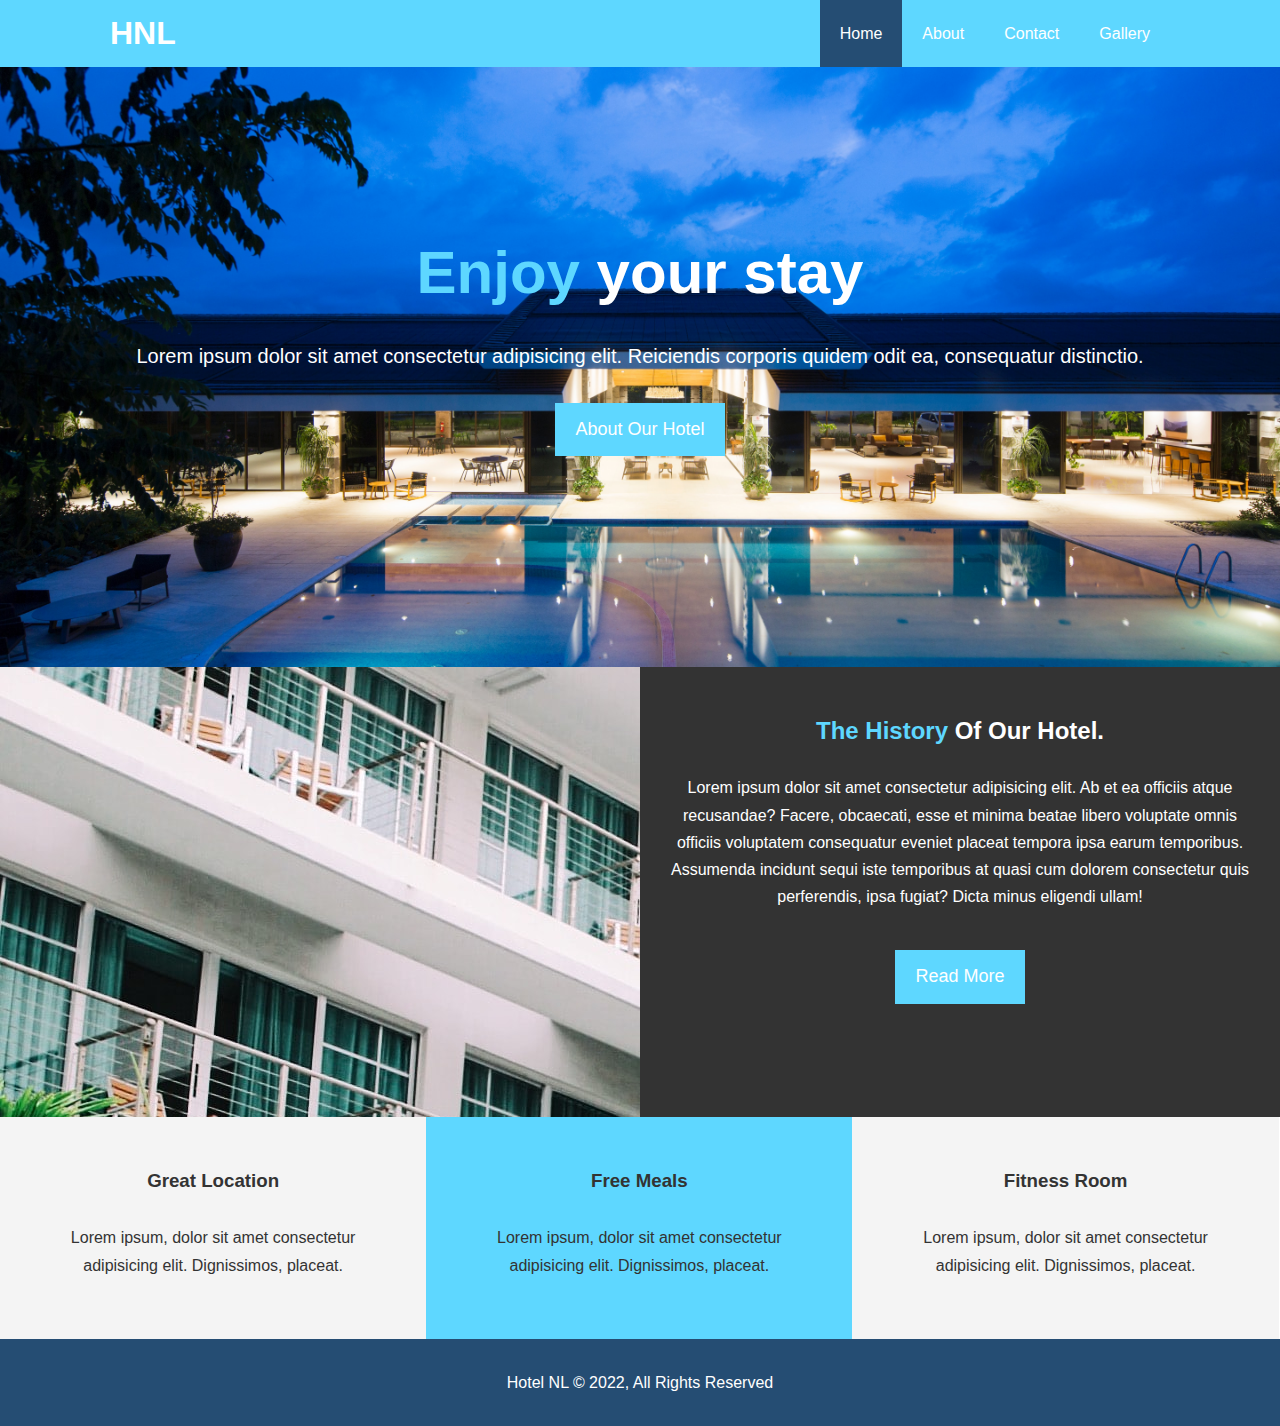
<file: index.html>
<!DOCTYPE html>
<html lang="en">
  <head>
    <meta charset="UTF-8" />
    <meta http-equiv="X-UA-Compatible" content="IE=edge" />
    <meta name="viewport" content="width=device-width, initial-scale=1.0" />
    <meta
      name="description"
      content="Welcome to the most stylish hotel in Trichy"
    />
    <meta name="keywprds" content="hotel,trichy hotel, new star hotel" />
    <link
      rel="stylesheet"
      href="https://use.fontawesome.com/releases/v5.15.4/css/all.css"
      integrity="sha384-DyZ88mC6Up2uqS4h/KRgHuoeGwBcD4Ng9SiP4dIRy0EXTlnuz47vAwmeGwVChigm"
      crossorigin="anonymous"
    />
    <link rel="stylesheet" href="css/style.css" />
    <link
      rel="stylesheet"
      media="screen and (max-width: 768px)"
      href="/css/mobile.css"
    />
    <link
      rel="shortcut icon"
      type="image/x-icon"
      href="/favicon_io/favicon.ico"
    />
    <title>Hotel NL | Welcome</title>
  </head>
  <body>
    <header>
      <nav id="navbar">
        <div class="container">
          <h1 class="logo"><a href="index.html">HNL</a></h1>
          <ul>
            <li><a class="current" href="index.html">Home</a></li>
            <li><a href="about.html">About</a></li>
            <li><a href="contact.html">Contact</a></li>
            <li><a href="gallery.html">Gallery</a></li>
          </ul>
        </div>
      </nav>

      <div id="showcase">
        <div class="container">
          <div class="showcase-content">
            <h1><spam class="text-primary">Enjoy</spam> your stay</h1>
            <p class="lead">
              Lorem ipsum dolor sit amet consectetur adipisicing elit.
              Reiciendis corporis quidem odit ea, consequatur distinctio.
            </p>
            <a class="btn" href="about.html">About Our Hotel</a>
          </div>
        </div>
      </div>
    </header>

    <section id="home-info" class="bg-dark">
      <div class="info-img"></div>
      <div class="info-content">
        <h2><spam class="text-primary">The History</spam> Of Our Hotel.</h2>
        <p>
          Lorem ipsum dolor sit amet consectetur adipisicing elit. Ab et ea
          officiis atque recusandae? Facere, obcaecati, esse et minima beatae
          libero voluptate omnis officiis voluptatem consequatur eveniet placeat
          tempora ipsa earum temporibus. Assumenda incidunt sequi iste
          temporibus at quasi cum dolorem consectetur quis perferendis, ipsa
          fugiat? Dicta minus eligendi ullam!
        </p>
        <a href="about.html" class="btn btn-light">Read More</a>
      </div>
    </section>

    <section id="features">
      <div class="box bg-light">
        <i class="fas fa-hotel fa-3x"></i>
        <h3>Great Location</h3>
        <p>
          Lorem ipsum, dolor sit amet consectetur adipisicing elit. Dignissimos,
          placeat.
        </p>
      </div>
      <div class="box bg-primary">
        <i class="fas fa-utensils fa-3x"></i>
        <h3>Free Meals</h3>
        <p>
          Lorem ipsum, dolor sit amet consectetur adipisicing elit. Dignissimos,
          placeat.
        </p>
      </div>
      <div class="box bg-light">
        <i class="fas fa-dumbbell fa-3x"> </i>
        <h3>Fitness Room</h3>
        <p>
          Lorem ipsum, dolor sit amet consectetur adipisicing elit. Dignissimos,
          placeat.
        </p>
      </div>
    </section>

    <div class="clr"></div>

    <footer id="main-footer">
      <p>Hotel NL &copy; 2022, All Rights Reserved</p>
    </footer>
  </body>
</html>
</file>
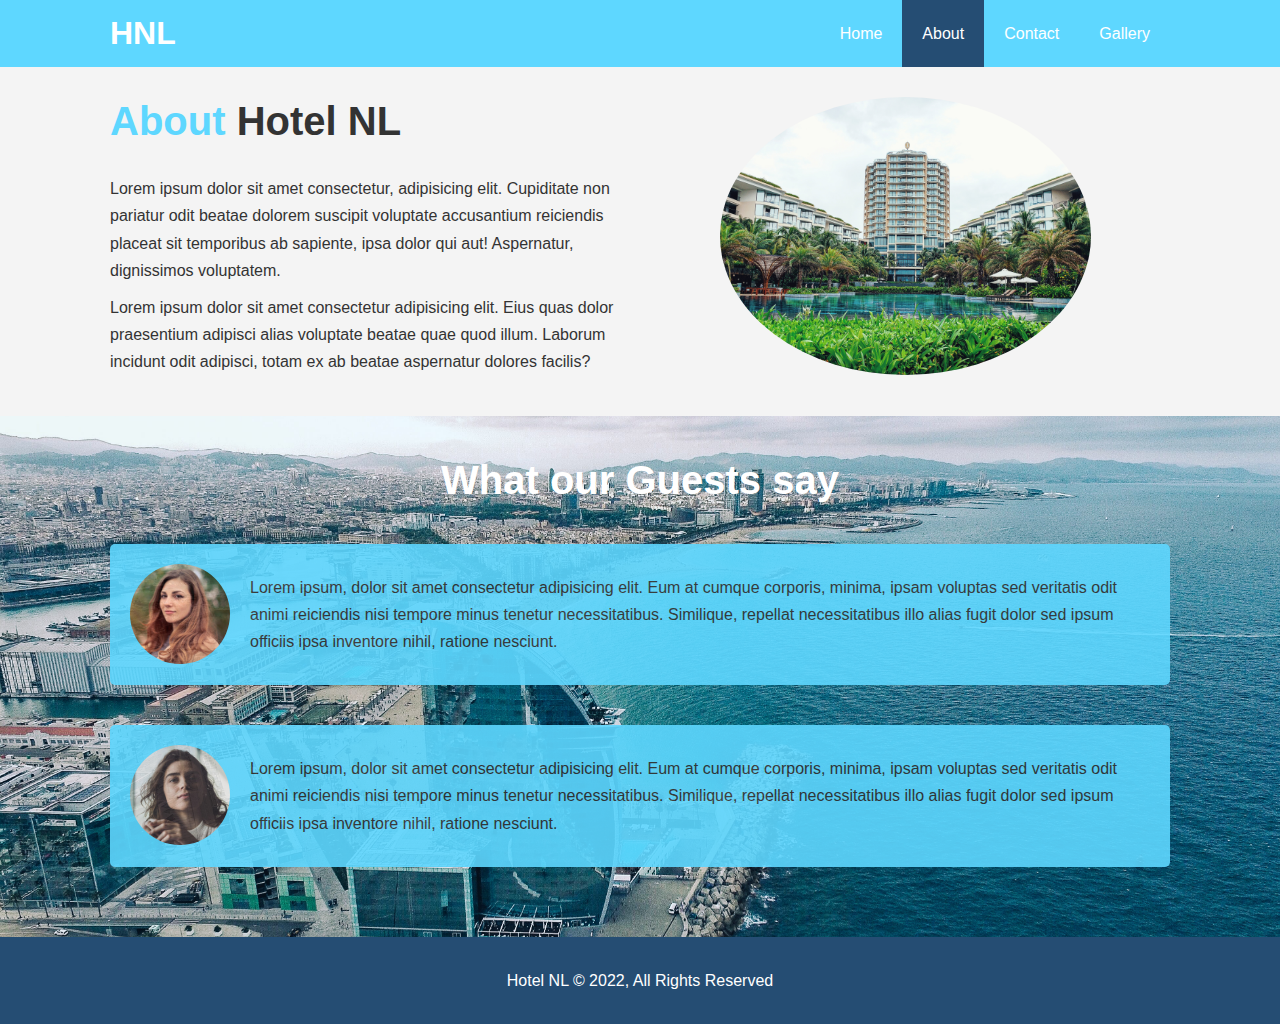
<file: about.html>
<!DOCTYPE html>
<html lang="en">
  <head>
    <meta charset="UTF-8" />
    <meta http-equiv="X-UA-Compatible" content="IE=edge" />
    <meta name="viewport" content="width=device-width, initial-scale=1.0" />
    <meta
      name="description"
      content="Welcome to the most stylish hotel in Trichy"
    />
    <meta name="keywprds" content="hotel,trichy hotel, new star hotel" />
    <link rel="stylesheet" href="css/style.css" />
    <link
      rel="stylesheet"
      media="screen and (max-width: 768px)"
      href="/css/mobile.css"
    />
    <link
      rel="shortcut icon"
      type="image/x-icon"
      href="/favicon_io/favicon.ico"
    />
    <title>Hotel NL | About</title>
  </head>
  <body>
    <header>
      <nav id="navbar">
        <div class="container">
          <h1 class="logo"><a href="index.html">HNL</a></h1>
          <ul>
            <li><a href="index.html">Home</a></li>
            <li><a class="current" href="about.html">About</a></li>
            <li><a href="contact.html">Contact</a></li>
            <li><a href="gallery.html">Gallery</a></li>
          </ul>
        </div>
      </nav>
    </header>

    <section id="about-info" class="bg-light py-3">
      <div class="container">
        <div class="info-left">
          <h1 class="l-heading">
            <spam class="text-primary">About</spam> Hotel NL
          </h1>
          <p>
            Lorem ipsum dolor sit amet consectetur, adipisicing elit. Cupiditate
            non pariatur odit beatae dolorem suscipit voluptate accusantium
            reiciendis placeat sit temporibus ab sapiente, ipsa dolor qui aut!
            Aspernatur, dignissimos voluptatem.
          </p>
          <p>
            Lorem ipsum dolor sit amet consectetur adipisicing elit. Eius quas
            dolor praesentium adipisci alias voluptate beatae quae quod illum.
            Laborum incidunt odit adipisci, totam ex ab beatae aspernatur
            dolores facilis?
          </p>
        </div>
        <div class="info-right">
          <img src="./img/photo-2.jpg" alt="hotel" />
        </div>
      </div>
    </section>

    <div class="clr"></div>

    <section id="testimonials" class="py-3">
      <div class="container">
        <h2 class="l-heading">What our Guests say</h2>
        <div class="testimonial bg-primary">
          <img src="./img/person-1.jpg" alt="samantha" />
          <p>
            Lorem ipsum, dolor sit amet consectetur adipisicing elit. Eum at
            cumque corporis, minima, ipsam voluptas sed veritatis odit animi
            reiciendis nisi tempore minus tenetur necessitatibus. Similique,
            repellat necessitatibus illo alias fugit dolor sed ipsum officiis
            ipsa inventore nihil, ratione nesciunt.
          </p>
        </div>

        <div class="testimonial bg-primary">
          <img src="./img/person-2.jpg" alt="jenne" />
          <p>
            Lorem ipsum, dolor sit amet consectetur adipisicing elit. Eum at
            cumque corporis, minima, ipsam voluptas sed veritatis odit animi
            reiciendis nisi tempore minus tenetur necessitatibus. Similique,
            repellat necessitatibus illo alias fugit dolor sed ipsum officiis
            ipsa inventore nihil, ratione nesciunt.
          </p>
        </div>
      </div>
    </section>

    <footer id="main-footer">
      <p>Hotel NL &copy; 2022, All Rights Reserved</p>
    </footer>
  </body>
</html>
</file>
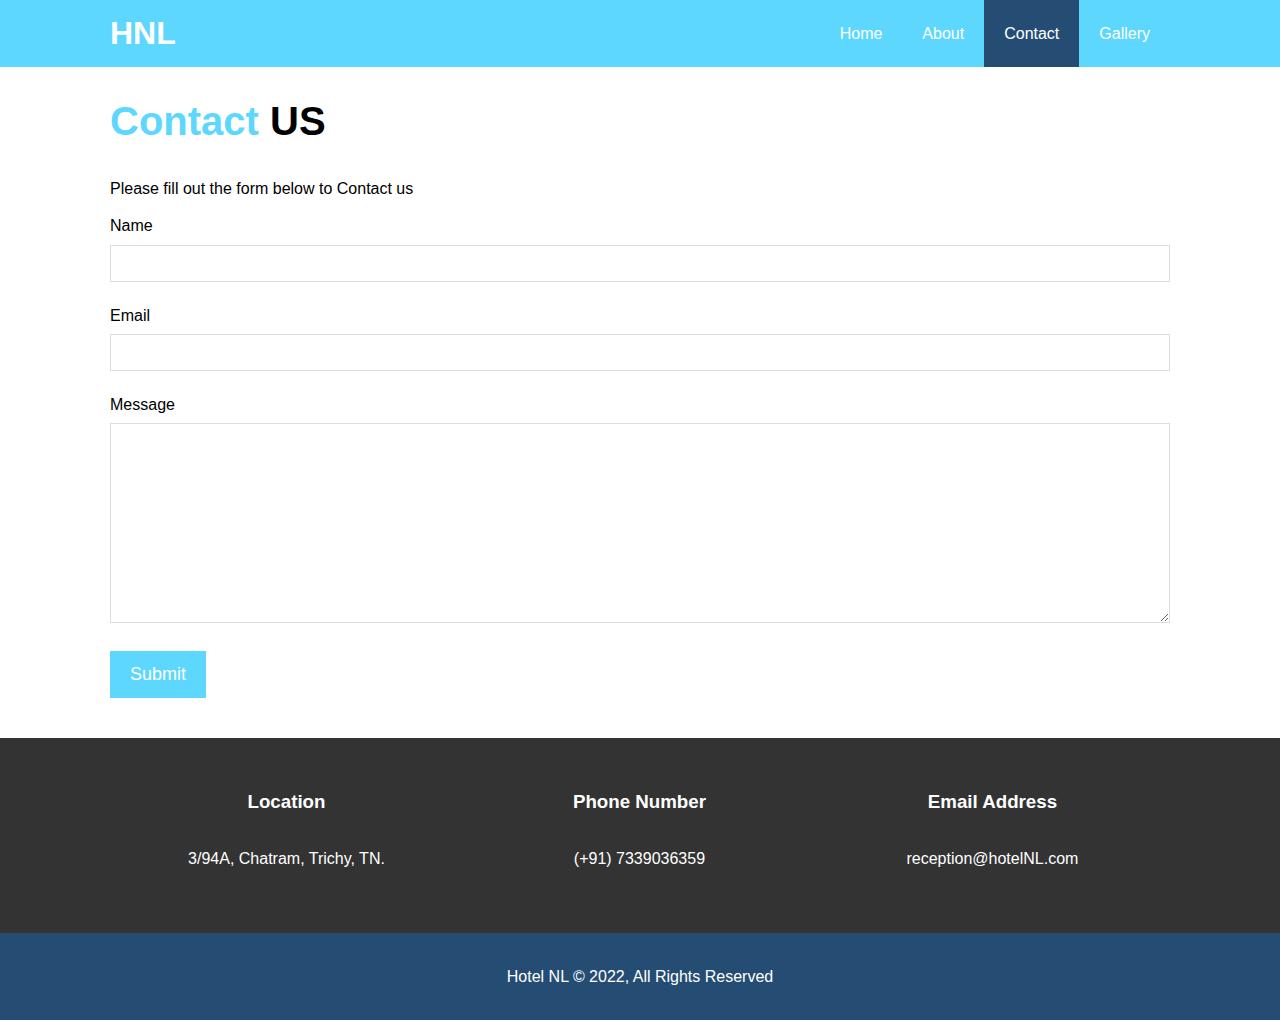
<file: contact.html>
<!DOCTYPE html>
<html lang="en">
  <head>
    <meta charset="UTF-8" />
    <meta http-equiv="X-UA-Compatible" content="IE=edge" />
    <meta name="viewport" content="width=device-width, initial-scale=1.0" />
    <meta
      name="description"
      content="Welcome to the most stylish hotel in Trichy"
    />
    <meta name="keywprds" content="hotel,trichy hotel, new star hotel" />
    <link
    rel="stylesheet"
    href="https://use.fontawesome.com/releases/v5.15.4/css/all.css"
    integrity="sha384-DyZ88mC6Up2uqS4h/KRgHuoeGwBcD4Ng9SiP4dIRy0EXTlnuz47vAwmeGwVChigm"
    crossorigin="anonymous"
  />
    <link rel="stylesheet" href="css/style.css" />
    <link
    rel="stylesheet"
    media="screen and (max-width: 768px)"
    href="/css/mobile.css"
  />
  <link
      rel="shortcut icon"
      type="image/x-icon"
      href="/favicon_io/favicon.ico"
    />
    <title>Hotel NL | Contact</title>
  </head>
  <body>
    <header>
      <nav id="navbar">
        <div class="container">
          <h1 class="logo"><a href="index.html">HNL</a></h1>
          <ul>
            <li><a href="index.html">Home</a></li>
            <li><a href="about.html">About</a></li>
            <li><a class="current" href="contact.html">Contact</a></li>
            <li><a href="gallery.html">Gallery</a></li>
          </ul>
        </div>
      </nav>
    </header>

    <section id="contact-form" class="py-3">
        <div class="container">
            <h1 class="l-heading"><span class="text-primary">Contact</span> US</h1>
            <p>Please fill out the form below to Contact us
                <form action="process.php">
                    <div class="form-group">
                        <label for="name">Name</label>
                        <input type="text" name="name" id="name">
                    </div>
                    <div class="form-group">
                        <label for="Email">Email</label>
                        <input type="email" name="email" id="email">
                    </div>
                    <div class="form-group">
                        <label for="message">Message</label>
                        <textarea type="text" name="message" id="message"></textarea>
                    </div>
                    <button type="submit" class="btn">Submit</button>
                </form>
            </p>
        </div>
    </section>

    <section id="contact-info" class="bg-dark">
       <div class="container">
        <div class="box">
            <i class="fas fa-hotel fa-3x"></i>
            <h3>Location</h3>
            <p>
              3/94A, Chatram, Trichy, TN.
            </p>
          </div>
          <div class="box">
            <i class="fas fa-phone fa-3x"></i>
            <h3>Phone Number</h3>
            <p>
              (+91) 7339036359            </p>
          </div>
          <div class="box">
            <i class="fas fa-envelope fa-3x"> </i>
            <h3>Email Address</h3>
            <p>
              reception@hotelNL.com
            </p>
          </div>  
       </div> 
    </section>

    <footer id="main-footer">
      <p>Hotel NL &copy; 2022, All Rights Reserved</p>
    </footer>
  </body>
</html>
</file>
<file: css/mobile.css>
#navbar .logo {
  float: none;
  text-align: center;
}

#navbar ul,
#navbar ul li {
  float: none;
}

#navbar ul li a {
  padding: 5px;
  border-bottom: #444 dotted 1px;
}

/* Home info */
#home-info .info-img {
  display: none;
}

#home-info .info-content {
  float: none;
  width: 100%;
}

/* boxes*/
.box {
  float: none;
  width: 100%;
}

/* About */
#about-info .info-right,
#about-info .info-left {
  float: none;
  width: 100%;
}

#about-info .info-right {
  margin-top: 30px;
}

.l-heading {
  text-align: center;
}

/* contact */
#contact-info .box {
  border-bottom: #444 dotted 1px;
}
</file>
<file: css/style.css>
/* RESET */
* {
  margin: 0;
  padding: 0;
  box-sizing: border-box;
}

/* main*/
html,
body {
  font-family: "Segoe UI", Tahoma, Geneva, Verdana, sans-serif;
  line-height: 1.7em;
}

a {
  color: #333;
  text-decoration: none;
}

h1,
h2,
h3 {
  padding-bottom: 20px;
}

p {
  margin: 10px 0;
}

/* utilties*/
.container {
  margin: auto;
  max-width: 1100px;
  overflow: auto;
  padding: 0 20px;
}

.text-primary {
  color: #5ed7ff;
}
.lead {
  font-size: 20px;
}

.btn {
  display: inline-block;
  font-size: 18px;
  color: #fff;
  background: #5ed7ff;
  padding: 13px 20px;
  border: none;
  cursor: pointer;
}

.btn:hover {
  background: #254d73;
  color: #fff;
}

.btn-light {
  background: #5ed7ff;
  color: #fff;
}

.bg-dark {
  background: #333;
  color: #fff;
}

.bg-light {
  background: #f4f4f4;
  color: #333;
}

.bg-primary {
  background: #5ed7ff;
  color: #333;
}

.clr {
  clear: both;
}

.l-heading {
  font-size: 40px;
  line-height: 1.2;
}

/* padding*/
.py-1 {
  padding: 10px 0;
}
.py-2 {
  padding: 20px 0;
}
.py-3 {
  padding: 30px 0;
}

/* navbar*/

#navbar {
  /* background-color: #f2c11f; */
  background-color: #5ed7ff;
  color: #fff;
  overflow: auto;
}

#navbar a {
  color: #fff;
}

#navbar h1 {
  float: left;
  padding-top: 20px;
}

#navbar ul {
  list-style: none;
  float: right;
}

#navbar li {
  float: left;
}

#navbar ul li a {
  display: block;
  padding: 20px;
  text-align: center;
  text-decoration: none;
}

#navbar ul li a:hover,
#navbar ul li a.current {
  background: #254d73;
  color: #fff;
  font-weight: 15px;
}

/* Showcase*/
#showcase {
  background: url("../img/showcase1.jpg") no-repeat center center/cover;
  height: 600px;
}

#showcase .showcase-content {
  color: #fff;
  text-align: center;
  padding-top: 170px;
}

#showcase .showcase-content h1 {
  font-size: 60px;
  line-height: 1.2em;
}

#showcase .showcase-content p {
  padding-bottom: 20px;
  line-height: 1.7em;
}

/* home info*/
#home-info {
  height: 450px;
}

#home-info .info-img {
  float: left;
  width: 50%;
  background: url("../img/photo-1.jpg") no-repeat;
  min-height: 100%;
}

#home-info .info-content {
  float: right;
  width: 50%;
  height: 100%;
  text-align: center;
  padding: 50px 30px;
  overflow: hidden;
}

#home-info .info-content p {
  padding-bottom: 30px;
}

/* features */

.box {
  float: left;
  width: 33.3%;
  padding: 50px;
  text-align: center;
}

.box i {
  margin-bottom: 10px;
}

/* about info */
#about-info .info-right {
  float: right;
  width: 50%;
  min-height: 100%;
}

#about-info .info-right img {
  display: block;
  margin: auto;
  width: 70%;
  border-radius: 50%;
}

#about-info .info-left {
  float: left;
  width: 50%;
  min-height: 100%;
}

/* testimonial*/
#testimonials {
  height: 100%;
  background: url("../img/test-bg.jpg") no-repeat center center/cover;
  padding-top: 40px;
}

#testimonials h2 {
  color: #fff;
  text-align: center;
  padding-bottom: 40px;
}

#testimonials .testimonial {
  padding: 20px;
  margin-bottom: 40px;
  border-radius: 5px;
  opacity: 0.9;
}

#testimonials .testimonial img {
  width: 100px;
  float: left;
  margin-right: 20px;
  border-radius: 50%;
}
/* Contact From */
#contact-form .form-group {
  margin-bottom: 20px;
}

#contact-form label {
  display: block;
  margin-bottom: 5px;
}

#contact-form input,
#contact-form textarea {
  width: 100%;
  padding: 10px;
  border: 1px #ddd solid;
}
#contact-form textarea {
  height: 200px;
}

#contact-form input:focus,
#contact-form textarea:focus {
  outline: none;
  border-color: #f7c08a;
}

/* footer */
#main-footer {
  text-align: center;
  background: #254d73;
  color: #fff;
  padding: 20px;
}
</file>
